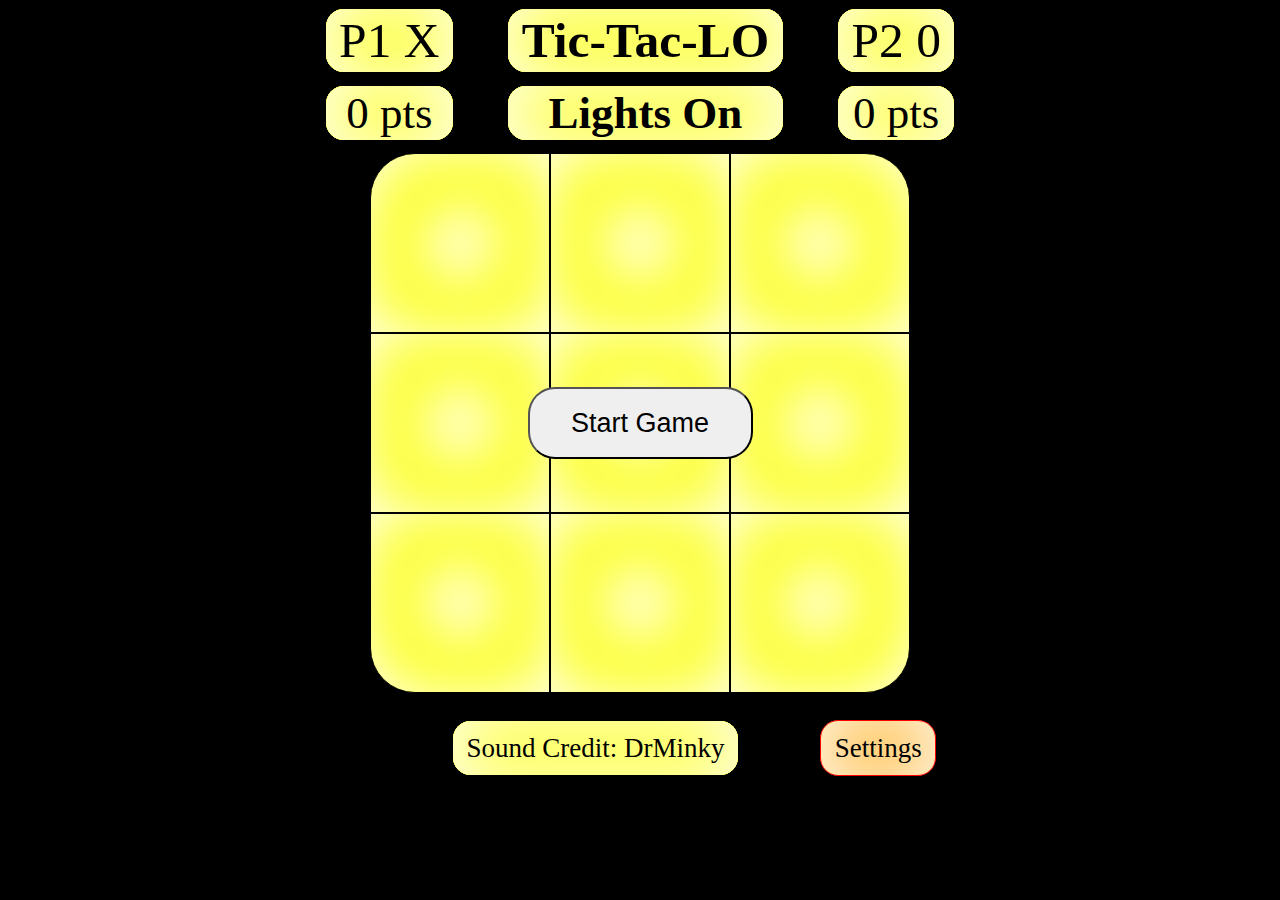
<file: index.html>
<!DOCTYPE html>
<html lang="en">
<head>
    <meta charset="UTF-8">
    <meta name="viewport" content="width=device-width, initial-scale=1.0">
    <meta http-equiv="X-UA-Compatible" content="ie=edge">
    <link rel="stylesheet" href="https://use.fontawesome.com/releases/v5.8.1/css/all.css" integrity="sha384-50oBUHEmvpQ+1lW4y57PTFmhCaXp0ML5d60M1M7uH2+nqUivzIebhndOJK28anvf" crossorigin="anonymous">
    <link rel="stylesheet" href="reset.css">
    <link rel="stylesheet" href="style.css">
    <title>Tic-Tac-LO [Lights Out!]</title>
</head>
<body>
    <div class="appcontainer">
        <header>
            <div class="player-one">
                <div class="p1 inner-glow">P1 X</div>
                <div class="score-one inner-glow">0 pts</div>
            </div>
            <div class="titles">
                <h1 class="inner-glow">Tic-Tac-LO</h1>
                <h2 class="inner-glow">Lights On</h2>
            </div>
            <div class="player-two">
                <div class="p2 inner-glow">P2 0</div>
                <div class="score-two inner-glow">0 pts</div>
            </div>
        </header>
        <div class="board">
            <div class="settings-menu">
                <div class="all-settings">
                    <div class="player-settings">
                        <div class="p1-settings">
                            <span class="leftpad">P1 Initials: </span><span ><input class="p1initials" type="text" name="username" placeholder="P1"></span>
                            <span class="leftpad">P1 Marker: </span><span><input class="p1mark" type="text" name="username" placeholder="X"></span>
                        </div>
                        <div class="p2-settings">
                                <span class="leftpad">P2 Initials: </span><span><input class="p2initials" type="text" name="username" placeholder="P2"></span>
                                <span class="leftpad">P2 Marker: </span><span><input class="p2mark" type="text" name="username" placeholder="0"></span>
                        </div>
                    </div>
                    <div class="other-settings">
                        <span class="leftpad">Turn Time (secs): </span><span><input class="turn-time" type="text" name="username" placeholder="5"></span>
                        <span class="leftpad small">Flicker [Epilepsy Warning]: </span><span class="btn-span"><button class="fl-on">On</button><button class="fl-off inner-glow">Off</button></span>
                        <span class="leftpad small">Sound: </span><span class="btn-span"><button class="snd-on inner-glow">On</button><button class="snd-off">Off</button></span>
                    </div>
                </div>
            </div>
            <div class="row row-one">
                <div class="cell A1 inner-glow top-left"></div>
                <div class="cell B1 inner-glow"></div>
                <div class="cell C1 inner-glow top-right"></div>
            </div>
            <div class="gameoptions hidden">
                    <button class="next">Next Game</button>
                    <button class="reset">Reset Scores</button>
            </div>
            <div class="start-game">
                    <button class="next">Start Game</button>
            </div>
            <div class="row row-two">
                <div class="cell A2 inner-glow"></div>
                <div class="cell B2 inner-glow"></div>
                <div class="cell C2 inner-glow"></div>
            </div>
            <div class="row row-three">
                <div class="cell A3 inner-glow bottom-left"></div>
                <div class="cell B3 inner-glow"></div>
                <div class="cell C3 inner-glow bottom-right"></div>
            </div>
        </div>
        <footer>
                <span class="winner"></span>
                <span class="credit inner-glow"><a href="https://freesound.org/people/DrMinky/sounds/174721/" target="_blank">Sound Credit: DrMinky</a></span>
                <span class="set-btn inner-glow-orange">Settings <i class="fas fa-cog"></i></span>
        </footer>
    </div>   
    <script src="app.js"></script> 
</body>
</html>
</file>
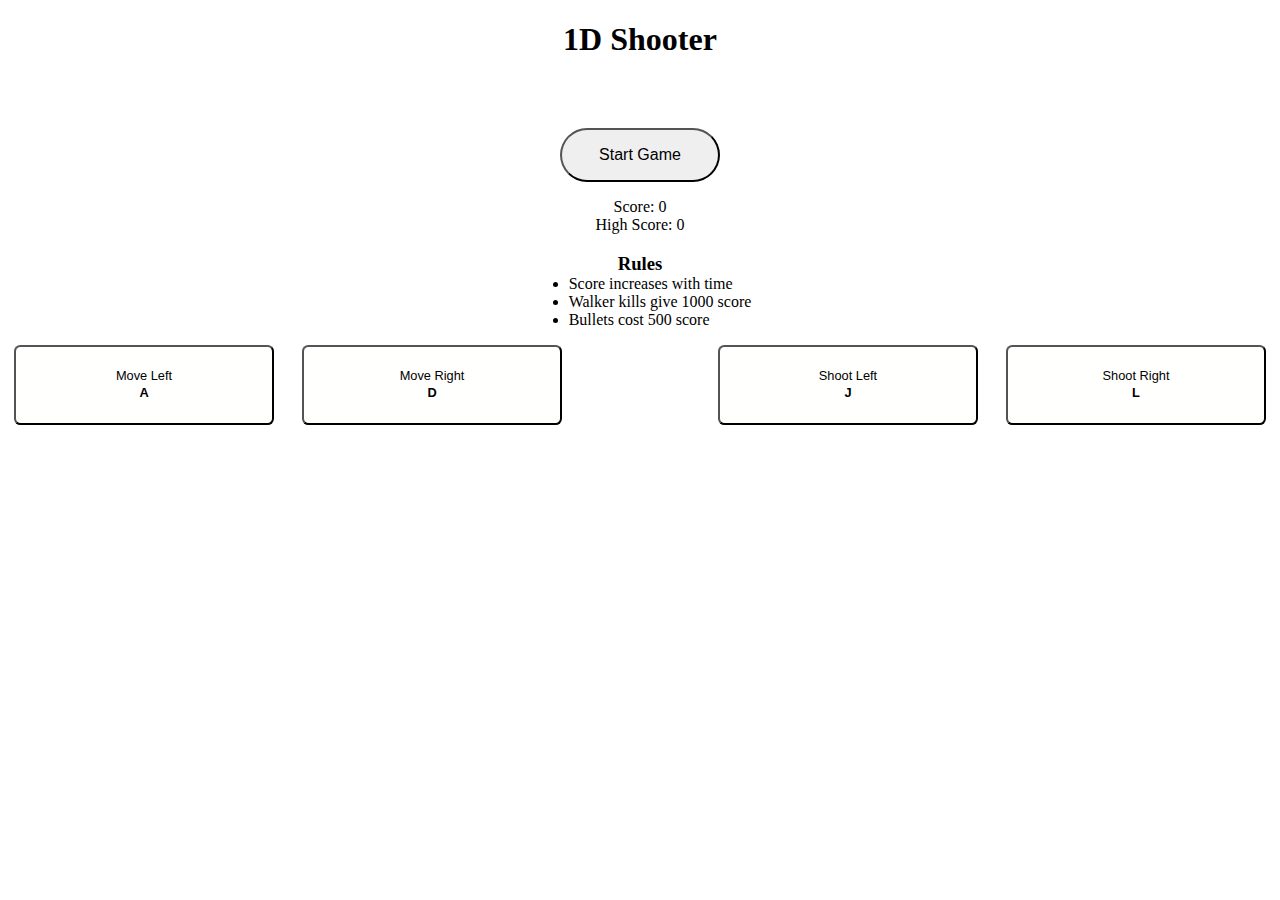
<file: 1D Shooter/index.html>
<!DOCTYPE html>
<html lang="en">
<head>
    <meta charset="UTF-8">
    <meta name="viewport" content="width=device-width, initial-scale=1.0">
    <meta http-equiv="X-UA-Compatible" content="ie=edge">
    <link rel="stylesheet" href="https://use.fontawesome.com/releases/v5.8.1/css/all.css" integrity="sha384-50oBUHEmvpQ+1lW4y57PTFmhCaXp0ML5d60M1M7uH2+nqUivzIebhndOJK28anvf" crossorigin="anonymous">
    <link rel="stylesheet" href="reset.css">
    <link rel="stylesheet" href="style.css">
    <title>1D Shooter | Chris Hurt</title>
</head>
<body>
    <div class="container">
        <h1>1D Shooter</h1>
        <p class="render"></p>
        <div class="buttons">
            <button class="start_game">Start Game</button>
        </div>
        <div class="scores">
            <div class="current_score">Score: 0</div>
            <div class="high_score">High Score: 0</div>
        </div>
        <h3>Rules</h3>
        <ul>
            <li>Score increases with time</li>
            <li>Walker kills give 1000 score</li>
            <li>Bullets cost 500 score</li>
        </ul>
        <div class="controls">
            <div class="move">
                <button class="ctrl move_left">Move Left<br /><span>A</span></button>
                <button class="ctrl move_right">Move Right<br /><span>D</span></button>
            </div>
            <div class="shoot">
                <button class="ctrl shoot_left">Shoot Left<br /><span>J</span></button>
                <button class="ctrl shoot_right">Shoot Right<br /><span>L</span></button>
            </div>
        </div>
    </div>
    <script src="1DShooter.js"></script>
</body>
</html>
</file>
<file: style.css>
body {
    background-color: black;
}
.appcontainer,.board,.row {
    display: flex;
}
.board{
    transition: transform 0.4s linear;
    margin-bottom: 1.5vmin;
}
.appcontainer,.board{
    flex-direction: column;
}
.appcontainer {
    align-items: center;
}
.row {
    flex-direction: row;
    justify-content: center;
}
.cell {
    transition: border 0.4s linear;
    transition: transform 0.4s linear;
    width: 20vmin;
    height: 20vmin;
    border: 0.5px solid black;
    text-align: center;
    font-size: 18vmin;
    line-height: 20vmin;
}
.rightrotate {
    transform: rotate(90deg);
}
.leftrotate {
    transform: rotate(-90deg);
}
.half-revolution {
    transform: rotate(180deg);
}
.gameoptions,.start-game{
    position: relative;
    height: 0px;
    width: 60vmin;
    top: 6vmin;
    display: flex;
    justify-content: space-around;
    z-index: 2;
}
button {
    width: 25vmin;
    height: 8vmin;
    font-size: 3vmin;
    line-height: 3vmin;
    border-radius: 3vmin;
}
.hidden{
    visibility: hidden;
}
h1,.p1,.p2 {
    font-size: 5.5vmin;
    line-height: 7vmin;
    border-radius: 2vmin;
    padding-left: 1.5vmin;
    padding-right: 1.5vmin;
    margin-top: 1vmin;
    text-align: center;
}
h1,h2{
    margin-left: 1vmin;
    margin-right: 1vmin;
}
h2,.score-one,.score-two,.winner,.credit,.set-btn {
    margin-top: 1.5vmin;
    margin-bottom: 1.5vmin;
    font-size: 5vmin;
    line-height: 6vmin;
    border-radius: 2vmin;
    padding-left: 1.5vmin;
    padding-right: 1.5vmin;
    text-align: center;
}
.winner {
    font-size: 3vmin !important;
}
.credit,.set-btn {
    font-size: 3vmin;
    line-height: 3vmin;
    padding-top:1.5vmin;
    padding-bottom:1.5vmin;
}
.winner{
    font-size: 5vmin;
    line-height: 5vmin;
    padding-top:0.5vmin;
    padding-bottom:0.5vmin;
}
.inner-glow{
    background-color: #fff;
    box-shadow:
    inset 0       0       8vmin #fff,
    inset -5vmin  0       8vmin #fcff00,
    inset +5vmin  0       8vmin #fcff00,
    inset 0       -5vmin  8vmin #fcff00,
    inset 0       5vmin   8vmin #fcff00;
}
.inner-glow-orange{
    background-color: #fff;
    box-shadow:
    inset 0       0       8vmin #fff,
    inset -5vmin  0       8vmin orange,
    inset +5vmin  0       8vmin orange,
    inset 0       -5vmin  8vmin orange,
    inset 0       5vmin   8vmin orange;
    border: 1px solid red;
}
.top-left {
    border-top-left-radius: 5vmin;
}
.top-right{
    border-top-right-radius: 5vmin;
}
.bottom-right {
    border-bottom-right-radius: 5vmin;
}
.bottom-left {
    border-bottom-left-radius: 5vmin;
}
header,footer{
    display: flex;
    justify-content: space-around;
    width: 75vmin;
}
footer{
    align-items: center;
}
.player-one, .player-two, .titles{
    display:flex;
    flex-direction: column;
}
a{
    text-decoration: none;
}
.active-player,.win-combo{
    background-color: #fff;
    box-shadow:
    inset 0       0       8vmin #fff,
    inset -5vmin  0       8vmin orange,
    inset +5vmin  0       8vmin orange,
    inset 0       -5vmin  8vmin orange,
    inset 0       5vmin   8vmin orange;
    border: 1px solid red;
}
.fa-cog{
    color: red;
    font-size: 3vmin;
    line-height: 3vmin;
}
.settings-menu {
    height: 0;
}
.all-settings {
    width:  60vmin;
    height: 60vmin;
    background-color: black;
    border-radius: 5vmin;
    border: 2px solid orangered;
    position: relative;
    visibility: hidden;
    z-index: 4;
    display: flex;
    flex-direction: column;
    justify-content: space-around;
}
.visible {
    visibility: visible;
}
.player-settings{
    width: 100%;
}
.p1settings,.p2settings{
    width: 100%;
    margin: 2.5vmin;
}
.all-settings span{
    color: yellow;
    font-size: 3.25vmin;
    line-height: 7vmin;
    display: inline-block;
    width: 50%;
    text-align:left;
}

span.leftpad {
    padding-left: 5vmin;
}

.other-settings button {
    width: 30%;
    margin: 2%;
    padding: 0;
    font-size: 3vmin;
    color: black;
}
.other-settings button:hover{
    background-color: yellow;
}
input{
    text-align: center;
}

#logo{
    height: 80px;
    /* width: 140px; */
    max-height:100%;
    width: auto;
    max-width: none;
}

#nav-top{
    display: flex;
    justify-content: flex-start;
    width: 100%;
    height: 80px;
    background-color: #5e5e5e;
    padding-right: 10px;
}
#icon-wrapper-bot{
    display: flex;
    align-items: center;
    justify-content: flex-end;
    width: 100%;
    height: 80px;
    margin: 0px 0px 0px 0px;
}
.nav-icon{
    background-color: #9e9e9e;
    border-radius: 50%;
    padding: 5px 5px 5px 5px;
    margin: 0px 0px 0px 10px;
    width: 60px;
    height: 60px;
    text-align: center;
    display:flex;
    justify-content: center;
    align-items: center;
}
.nav-icon > i {
    font-size: 5vmin;
}
/* .nav-icon > i{
    color: #000;
    position: relative;
    top: -3px;
} */
@media screen and (max-width: 768px){
    #nav-top{
        padding-right: 10px;
        height: 60px;
    }
    #icon-wrapper-bot{
        flex-wrap: wrap;
        height: 60px;
     }
    .nav-icon{
        padding: 8px 8px 8px 8px; 
        margin: 0px 0px 0px 0px;
        width: 45px;
        height: 45px;
        text-align: center;
        display: flex;
        margin-right: 5px;
    }
    .nav-icon > i {
        font-size: 0.70em;
    }
}
input {
    width: 40%;
}
.small {
    font-size: 2.5vmin !important;
}
.small,.small2{
    width: 60% !important;
}
.btn-span{
    width: 40% !important;
}
</file>
<file: 1D Shooter/style.css>
html {
    width: 100vw;
    height: 100vh;
}
body, .container {
    width: 100%;
    /* height: 100%; */
}

.container{
    display: flex;
    flex-direction: column;
    justify-content: center;
    align-items: center;
    text-align: center;
}
.render{
    font: Courier;
    display: block;
    text-align: center;
}
h1,h2,h3{
    display: block;
    text-align: center;
}
h3{
    margin-bottom: 0;
}
ul {
    margin-top: 0;
}
.scores,.buttons {
    font: Courier; 
    text-align: Left;
    display: flex;
    width: 100%;
    justify-content: center;
}
.scores {
    flex-direction: column;
    align-items: center;
}
.buttons{
    margin-top: 1rem;
    margin-bottom: 1rem;
}
.start_game {
    width: 60%;
    padding: 1rem;
    max-width: 10rem;
    border-radius: 2rem;
    font-size: 1rem;
}
.start_game:hover, .move button:hover, .shoot button:hover {
    background-color: #9e9e9e;
    color: white;
}
li {
    text-align: left;
}
/* Nav Bar CSS */
#logo{
    height: 80px;
    /* width: 140px; */
    max-height:100%;
    width: auto;
    max-width: none;
}
#nav-top{
    display: flex;
    justify-content: flex-start;
    width: 100%;
    height: 80px;
    background-color: #5e5e5e;
    padding-right: 10px;
}
#icon-wrapper-bot{
    display: flex;
    align-items: center;
    justify-content: flex-end;
    width: 100%;
    height: 80px;
    margin: 0px 0px 0px 0px;
}
.nav-icon{
    background-color: #9e9e9e;
    border-radius: 50%;
    padding: 5px 5px 5px 5px;
    margin: 0px 0px 0px 10px;
    width: 60px;
    height: 60px;
    text-align: center;
    display:flex;
    justify-content: center;
    align-items: center;
}
.nav-icon > i {
    font-size: 5vmin;
}
/* .nav-icon > i{
    color: #000;
    position: relative;
    top: -3px;
} */
@media screen and (max-width: 768px){
    #nav-top{
        padding-right: 10px;
        height: 60px;
    }
    #icon-wrapper-bot{
        flex-wrap: wrap;
        height: 60px;
     }
    .nav-icon{
        padding: 8px 8px 8px 8px; 
        margin: 0px 0px 0px 0px;
        width: 45px;
        height: 45px;
        text-align: center;
        display: flex;
        margin-right: 5px;
    }
    .nav-icon > i {
        font-size: 0.70em;
    }
}
i {
    text-decoration: none;
    color: black;
    border: none;
}
.controls{
    width: 100%;
}
.controls,.move,.shoot {
    display: flex;
    justify-content: space-between;
    flex-direction: row;
}
.move,.shoot{
    justify-content: space-around;
    width: 45%;
}
.move button, .shoot button {
    font-size: 0.8rem;
    padding: 0.5rem;
    width: 45%;
    height: 5rem;
    line-height: 1rem;
    background-color: #FFFFFE;
    border-radius: 0.4rem;
    margin-bottom: 1.5rem;
}
span {
    display: block;
    margin-top: 0.1rem;
    font-weight: 700;
}
</file>
